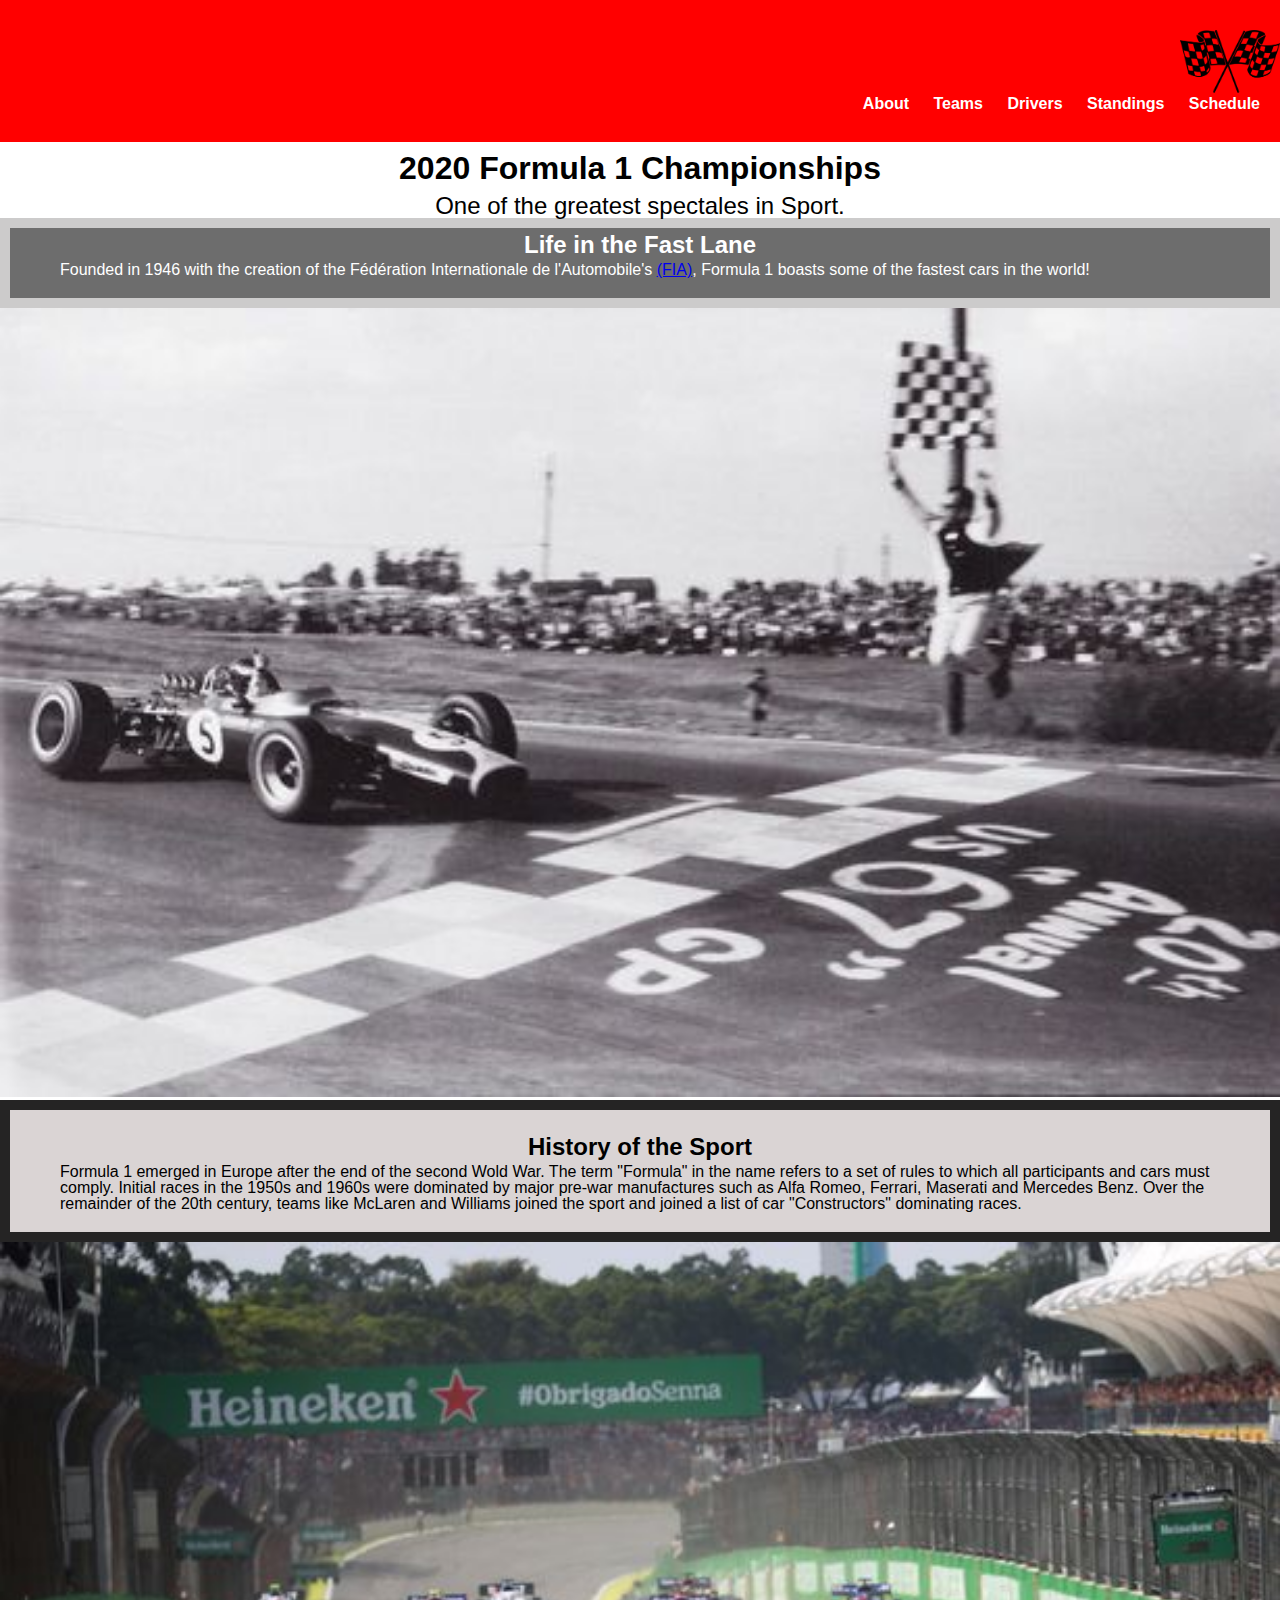
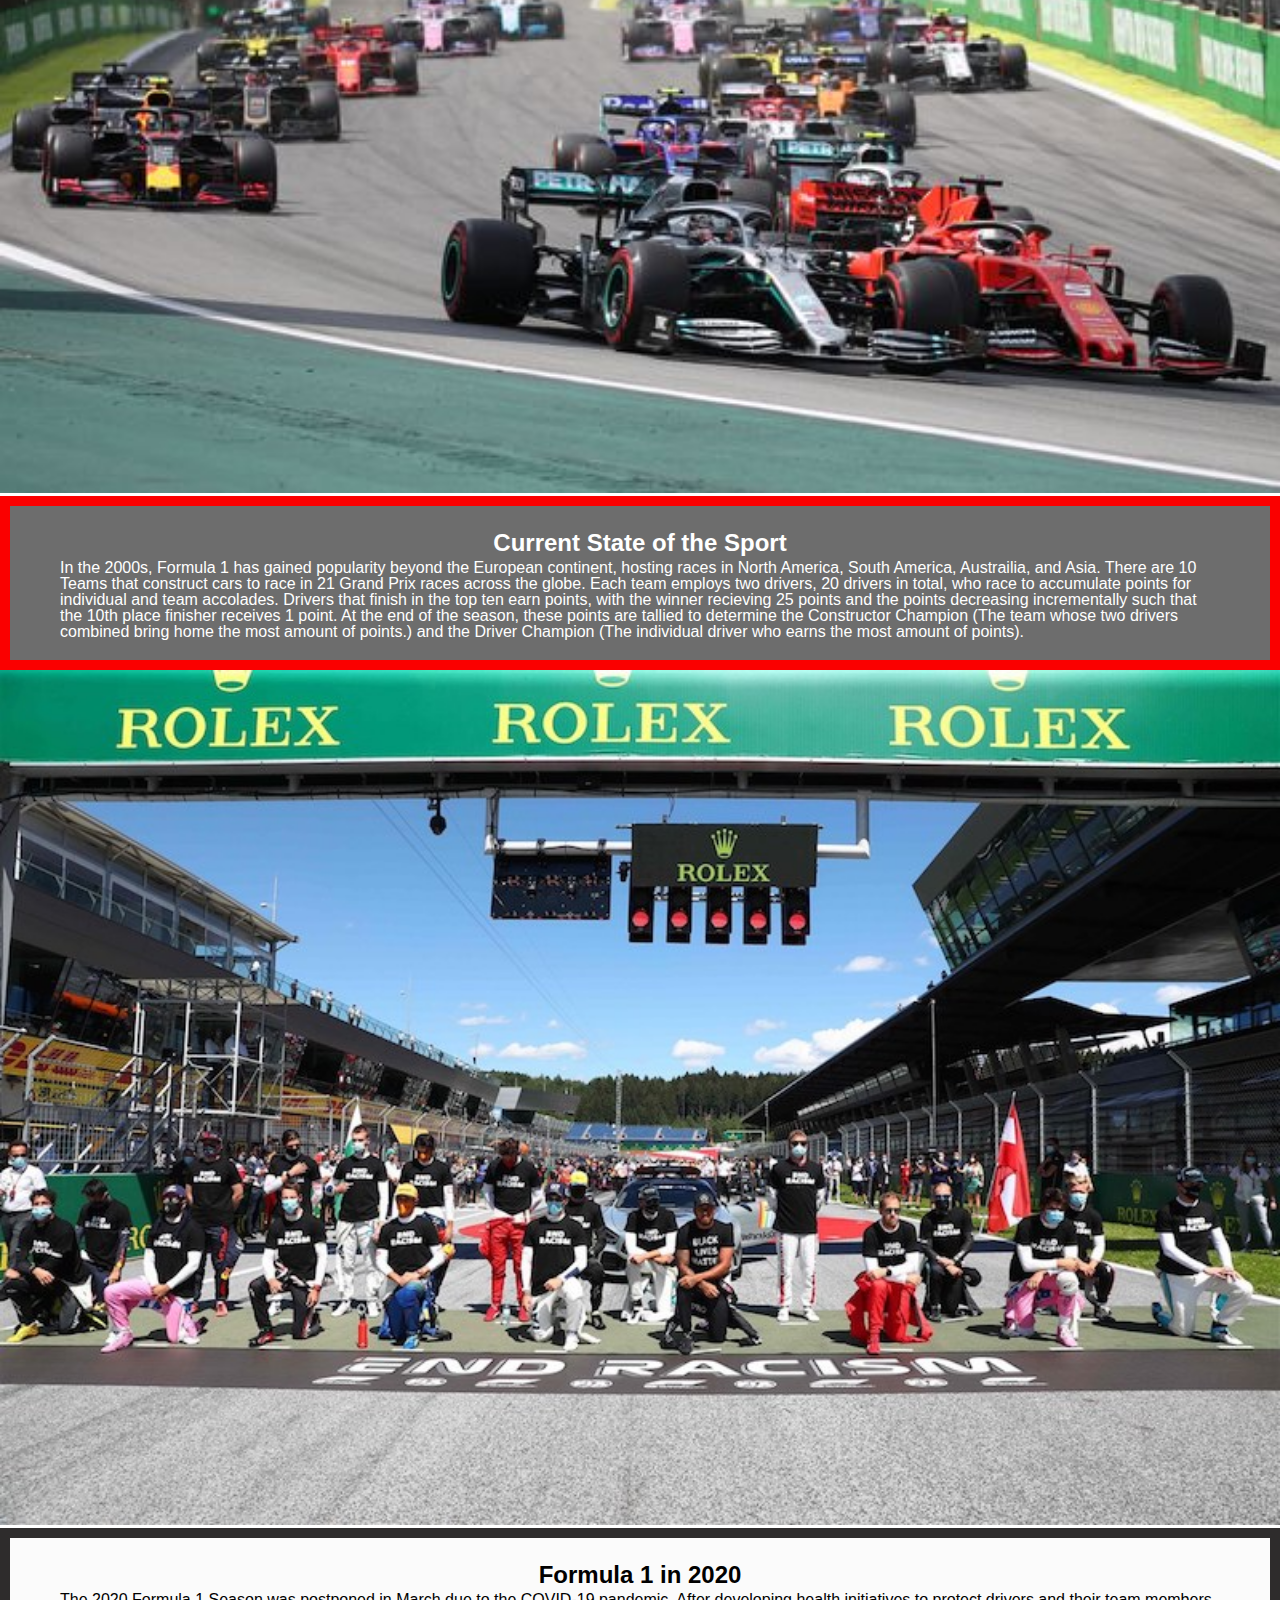
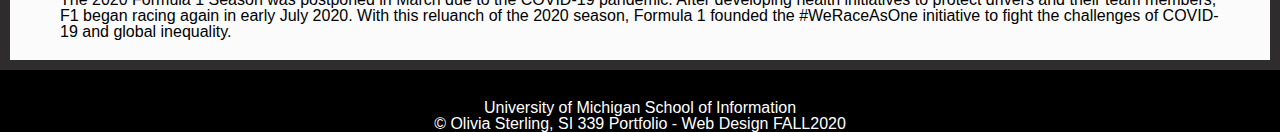
<file: index.html>
<!DOCTYPE html>
<html lang="en">
    <head>
	    <meta charset="utf-8">
        <meta name ="viewport" content = "width=device-width, initial-scale=1.0">
	    <link rel="icon" href="imgs/f1logo.jpg">
        <link rel="stylesheet" type="text/css" href="css/html5reset.css">
        <link rel="stylesheet" type="text/css" href="style.css">
        <title>2020 Formula 1 Championships</title>
    </head>

    <body>
        <div class="skip"><a href="#main">Skip to Main Content</a></div>
	    <nav>
            <img src="imgs/checkeredflag.png" alt="flag" id = "logo">
		    <ul class="nav_links">
		        <li><a href="index.html">About</a></li>
                <li><a href="teams.html">Teams</a></li>
                <li><a href="drivers.html">Drivers</a></li>
                <li><a href="standings.html">Standings</a></li>
                <li><a href="schedule.html">Schedule</a></li>
		    </ul>
        </nav>
    <main tabindex="0">
        <div class="container">
    
            <header id="main">
                <h1>2020 Formula 1 Championships</h1>
                <p>One of the greatest spectales in Sport.</p>
            </header>

            <!-- <div class='intro-image'> -->
                <!-- <img src="imgs/racest.jpg" alt="Race Start"/>
            </div> --> 

            <div class="intro-text-block">
                <a id="intro-text-block"></a>
                <h2>Life in the Fast Lane</h2>
                <p> Founded in 1946 with the creation of the Fédération Internationale de l'Automobile's <a href="https://www.fia.com/">(FIA)</a>, Formula 1 boasts some of the fastest cars in the world!</p>
            </div>

            <div id="history-image">
                <img src="imgs/history.jpg" alt="Montreal Grand Prix in the 1900s" style = "width:100%"/> 
            </div>
       
            <div id="history-text-block">
                <a id="history"></a>
                <h2>History of the Sport</h2>
                <p>Formula 1 emerged in Europe after the end of the second Wold War. The term "Formula" in the name refers to a set of rules to which all participants and cars must comply. Initial races in the 1950s and 1960s were dominated by major pre-war manufactures such as Alfa Romeo, Ferrari, Maserati and Mercedes Benz. Over the remainder of the 20th century, teams like McLaren and Williams joined the sport and joined a list of car "Constructors" dominating races.</p>
            </div>
    
            <div id="now-image">
                <img src="imgs/races.jpg" alt="Race Action" style = "width:100%"/>
            </div>

            <div id="now-text-block">
                <a id="now"></a>
                <h2>Current State of the Sport</h2>
                <p>In the 2000s, Formula 1 has gained popularity beyond the European continent, hosting races in North America, South America, Austrailia, and Asia. There are 10 Teams that construct cars to race in 21 Grand Prix races across the globe. Each team employs two drivers, 20 drivers in total, who race to accumulate points for individual and team accolades. Drivers that finish in the top ten earn points, with the winner recieving 25 points and the points decreasing incrementally such that the 10th place finisher receives 1 point. At the end of the season, these points are tallied to determine the Constructor Champion (The team whose two drivers combined bring home the most amount of points.) and the Driver Champion (The individual driver who earns the most amount of points).</p>
            </div>

            <div id="f12020-image"> 
                <img src="imgs/f12020.jpeg" alt="Formula 1 in 2020" style = "width:100%"/> 
            </div>

            <div id="f2020-text-block">
                <a id="year"></a>
                <h2>Formula 1 in 2020</h2>
                <p>The 2020 Formula 1 Season was postponed in March due to the COVID-19 pandemic. After developing health initiatives to protect drivers and their team members, F1 began racing again in early July 2020. With this reluanch of the 2020 season, Formula 1 founded the #WeRaceAsOne initiative to fight the challenges of COVID-19 and global inequality.</p>
            </div>
        </div>
    </main>

    <footer>
        <p>University of Michigan School of Information <br/>
        &copy; Olivia Sterling, SI 339 Portfolio - Web Design FALL2020</p>
        </footer>
    </body>
</html>
</file>
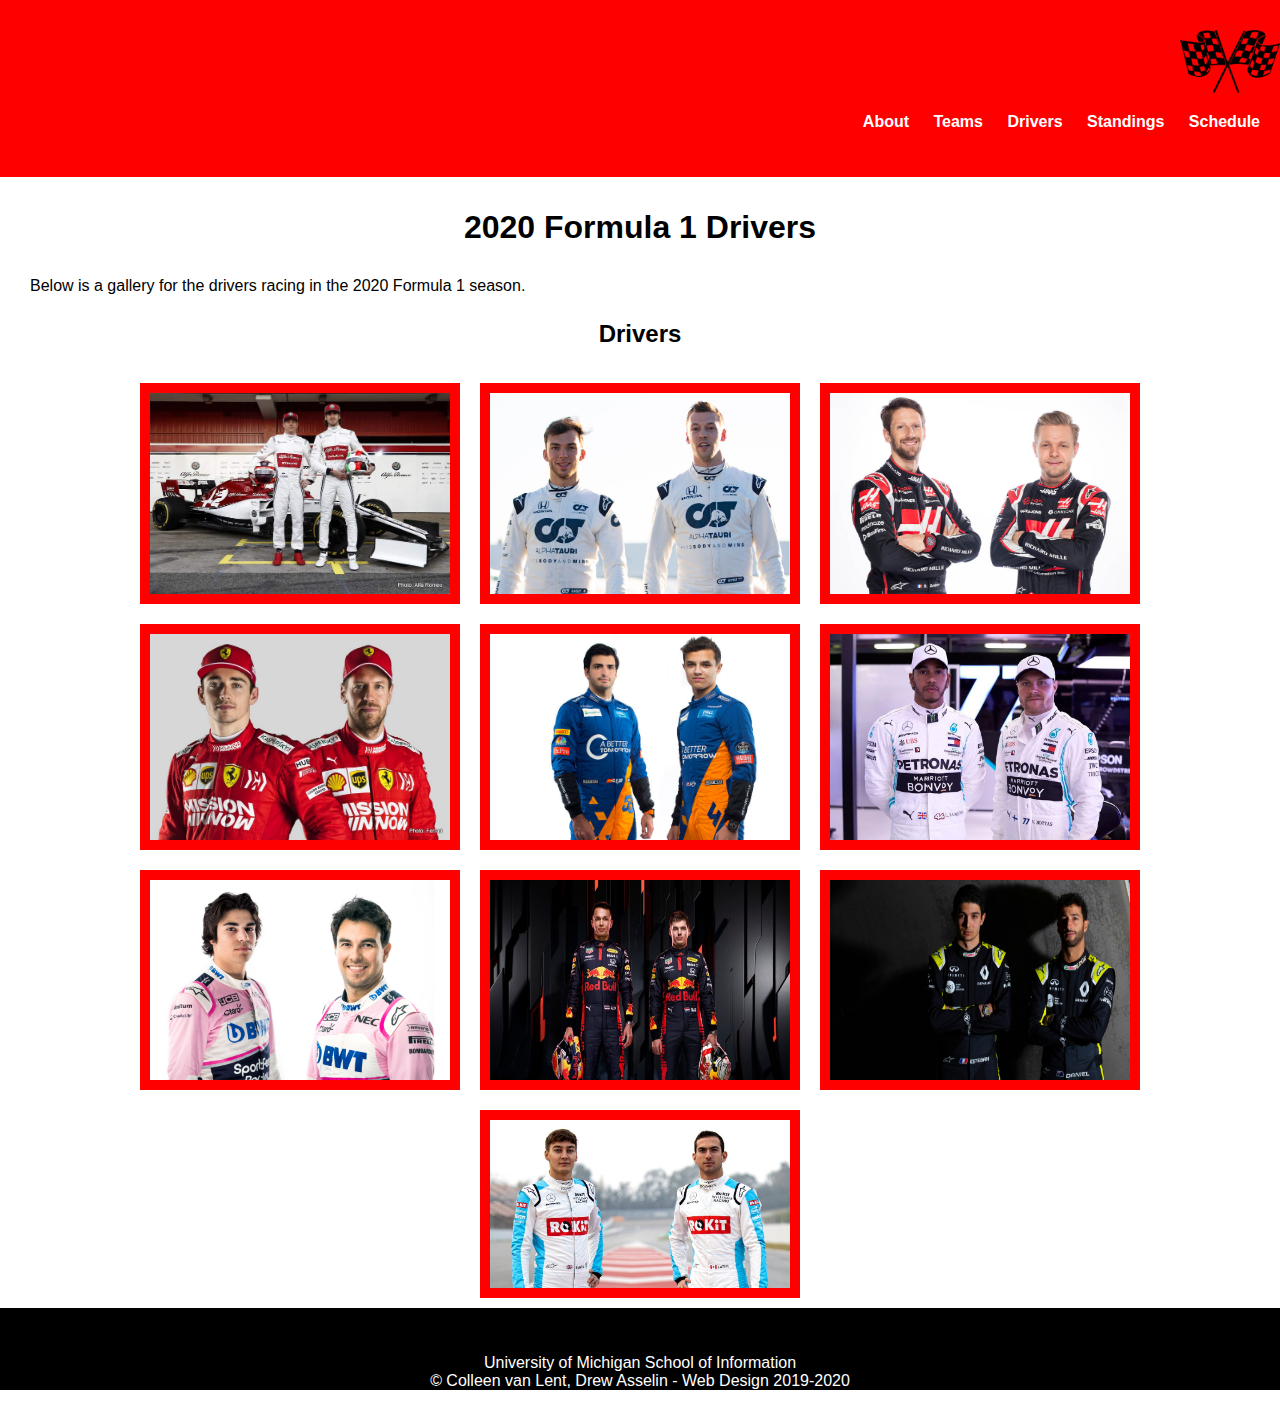
<file: drivers.html>
<!DOCTYPE html>
<html lang="en">
    <head>
	    <meta charset="utf-8">
        <meta name ="viewport" content = "width=device-width, initial-scale=1.0">

	    <link rel="icon" href="imgs/f1logo.jpg">
        <link rel="stylesheet" href="/style.css">
        <title>2020 Formula 1 Championships</title>
    </head>

    <body>
        <header>
            <nav>
                <img src="imgs/checkeredflag.png" alt="flag" id = "logo">
                <ul class="nav_links">
                <li><a href="index.html">About</a></li>
                <li><a href="teams.html">Teams</a></li>
                <li><a href="drivers.html">Drivers</a></li>
                <li><a href="standings.html">Standings</a></li>
                <li><a href="schedule.html">Schedule</a></li>
                </ul>
            </nav>
        </header>
    <main class ="about" id="skip">
        <h1> 2020 Formula 1 Drivers </h1>
        <p>Below is a gallery for the drivers racing in the 2020 Formula 1 season.</p>
        <h2 id ="drivers">Drivers</h2>
        <div class="gallery">
            <img id="ar" src="imgs/ar.jpg" alt="" />
            <img id="at" src="imgs/at.jpg" alt="" />
            <img id="h" src="imgs/h.jpg" alt="" />
            <img id="f" src="imgs/f.jpg" alt="" />
            <img id="mc" src="imgs/mc.jpg" alt="" />
            <img id="mr" src="imgs/mr.jpg" alt="" />
            <img id="rp" src="imgs/rp.jpg" alt="" />
            <img id="rb" src="imgs/rb.jpg" alt="" />
            <img id="r" src="imgs/r.jpg" alt="" />
            <img id="w" src="imgs/w.jpg" alt="" />
        </div>
      </main>

    <footer>
      <p>University of Michigan School of Information <br/>
        &copy; Colleen van Lent, Drew Asselin - Web Design 2019-2020</p>
    </footer>
  </body>
</html>
</file>
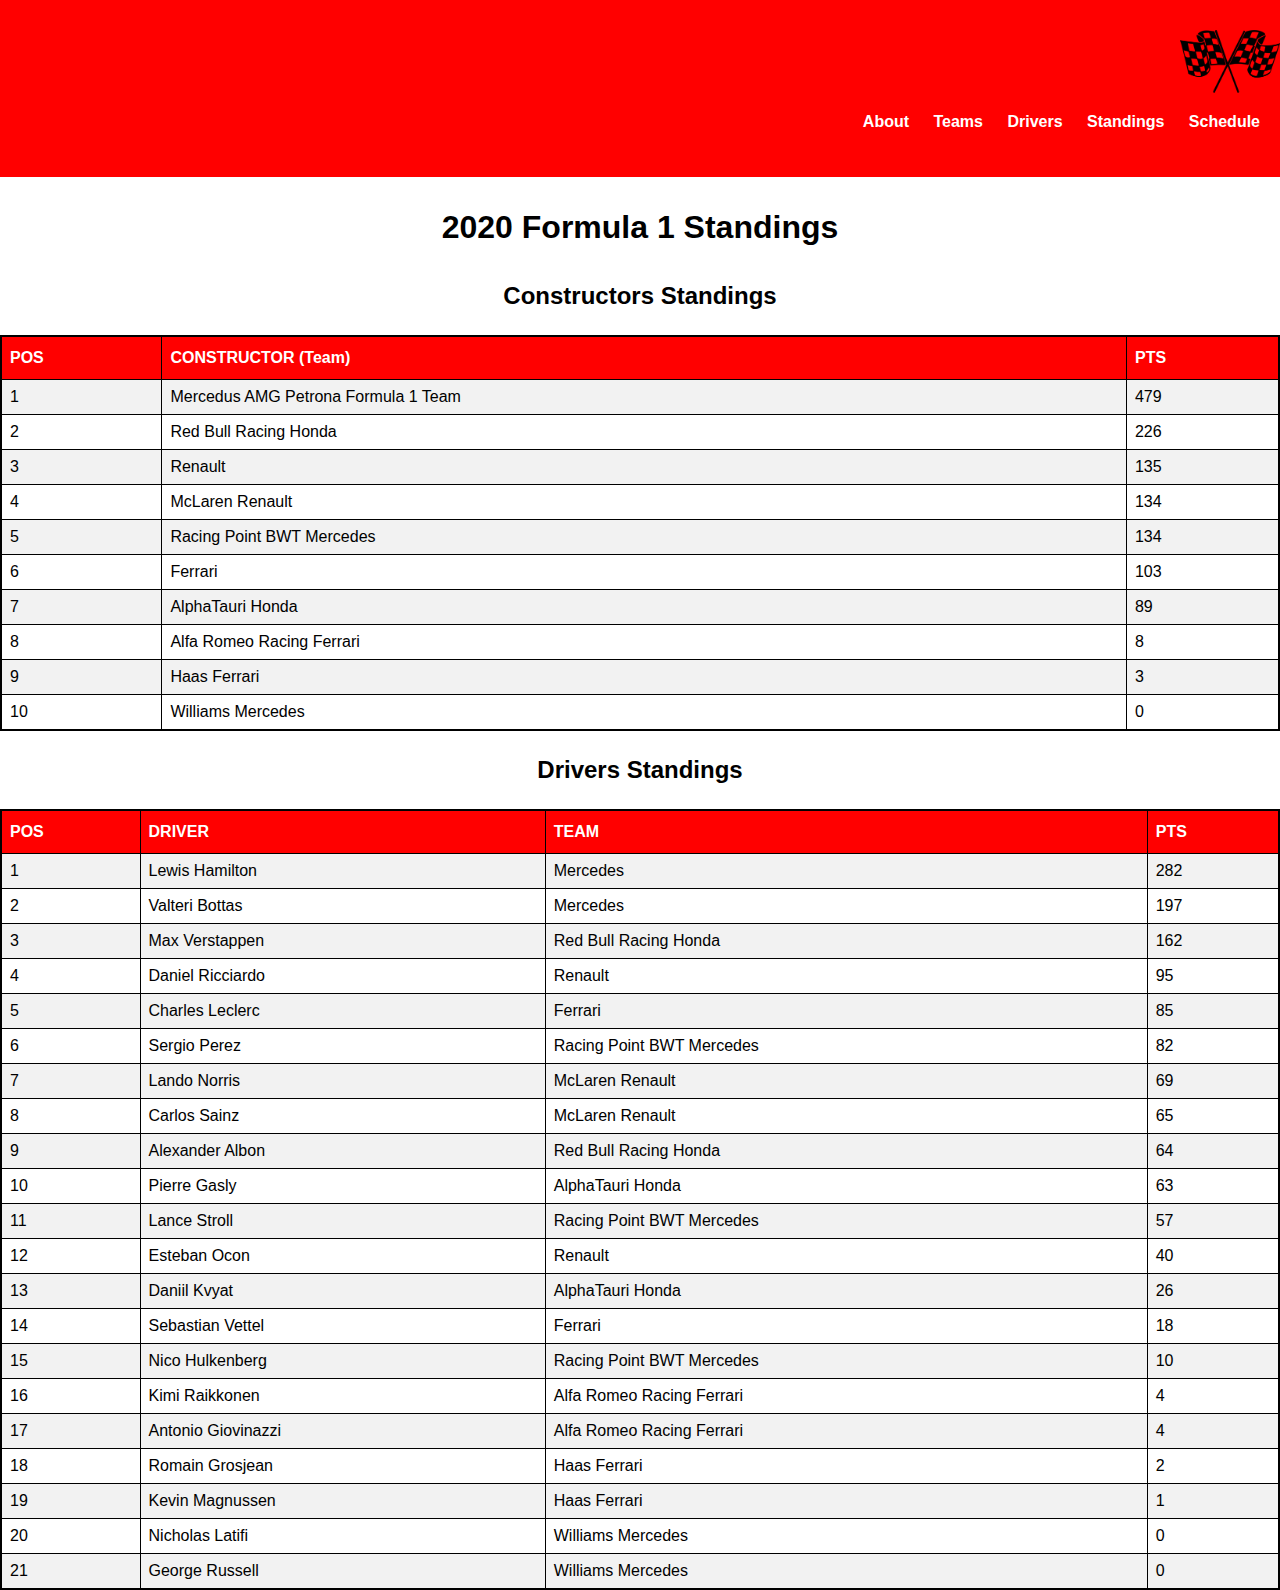
<file: standings.html>
<!DOCTYPE html>
<html lang="en">
    <head>
	    <meta charset="utf-8">
        <meta name ="viewport" content = "width=device-width, initial-scale=1.0">

	    <link rel="icon" href="imgs/f1logo.jpg">
        <link rel="stylesheet" href="/style.css">
        <title>2020 Formula 1 Championships</title>
    </head>

    <body>
        <header>
            <nav>
                <img src="imgs/checkeredflag.png" alt="flag" id = "logo">
                <ul class="nav_links">
                <li><a href="index.html">About</a></li>
                <li><a href="teams.html">Teams</a></li>
                <li><a href="drivers.html">Drivers</a></li>
                <li><a href="standings.html">Standings</a></li>
                <li><a href="schedule.html">Schedule</a></li>
                </ul>
            </nav>
        </header>
        <main class ="about" id="skip">

        <h1> 2020 Formula 1 Standings </h1>
          <h2 id ="constructors">Constructors Standings</h2>
          <table id=standings>
            <tr>
              <th>POS</th>
              <th>CONSTRUCTOR (Team)</th>
              <th>PTS</th>
            </tr>
            <tr>
              <td>1</td>
              <td>Mercedus AMG Petrona Formula 1 Team</td>
              <td>479</td>
            </tr>
            <tr>
              <td>2</td>
              <td>Red Bull Racing Honda</td>
              <td>226</td>
            </tr>
            <tr>
                <td>3</td>
                <td>Renault</td>
                <td>135</td>
            </tr>
            <tr>
                <td>4</td>
                <td>McLaren Renault</td>
                <td>134</td>
            </tr>
            <tr>
                <td>5</td>
                <td>Racing Point BWT Mercedes</td>
                <td>134</td>
            </tr>
            <tr>
                <td>6</td>
                <td>Ferrari</td>
                <td>103</td>
            </tr>
            <tr>
                <td>7</td>
                <td>AlphaTauri Honda</td>
                <td>89</td>
            </tr>
            <tr>
                <td>8</td>
                <td>Alfa Romeo Racing Ferrari</td>
                <td>8</td>
            </tr>
            <tr>
                <td>9</td>
                <td>Haas Ferrari</td>
                <td>3</td>
            </tr>
            <tr>
                <td>10</td>
                <td>Williams Mercedes</td>
                <td>0</td>
            </tr>
          </table>

          <h2 id ="drivers">Drivers Standings</h2>
            <table id = standings>
                <tr>
                  <th>POS</th>
                  <th>DRIVER</th>
                  <th>TEAM</th>
                  <th>PTS</th>
                </tr>
                <tr>
                  <td>1</td>
                  <td>Lewis Hamilton</td>
                  <td>Mercedes</td>
                  <td>282</td>
                </tr>
                <tr>
                  <td>2</td>
                  <td>Valteri Bottas</td>
                  <td>Mercedes</td>
                  <td>197</td>
                </tr>
                <tr>
                    <td>3</td>
                    <td>Max Verstappen</td>
                    <td>Red Bull Racing Honda</td>
                    <td>162</td>
                </tr>
                <tr>
                    <td>4</td>
                    <td>Daniel Ricciardo</td>
                    <td>Renault</td>
                    <td>95</td>
                </tr>
                <tr>
                    <td>5</td>
                    <td>Charles Leclerc</td>
                    <td>Ferrari</td>
                    <td>85</td>
                </tr>
                <tr>
                    <td>6</td>
                    <td>Sergio Perez</td>
                    <td>Racing Point BWT Mercedes</td>
                    <td>82</td>
                </tr>
                <tr>
                    <td>7</td>
                    <td>Lando Norris</td>
                    <td>McLaren Renault</td>
                    <td>69</td>
                </tr>
                <tr>
                    <td>8</td>
                    <td>Carlos Sainz</td>
                    <td>McLaren Renault</td>
                    <td>65</td>
                </tr>
                <tr>
                    <td>9</td>
                    <td>Alexander Albon</td>
                    <td>Red Bull Racing Honda</td>
                    <td>64</td>
                </tr>
                <tr>
                    <td>10</td>
                    <td>Pierre Gasly</td>
                    <td>AlphaTauri Honda</td>
                    <td>63</td>
                </tr>
                <tr>
                    <td>11</td>
                    <td>Lance Stroll</td>
                    <td>Racing Point BWT Mercedes</td>
                    <td>57</td>
                </tr>
                <tr>
                    <td>12</td>
                    <td>Esteban Ocon</td>
                    <td>Renault</td>
                    <td>40</td>
                </tr>
                <tr>
                    <td>13</td>
                    <td>Daniil Kvyat</td>
                    <td>AlphaTauri Honda</td>
                    <td>26</td>
                </tr>
                <tr>
                    <td>14</td>
                    <td>Sebastian Vettel</td>
                    <td>Ferrari</td>
                    <td>18</td>
                </tr>
                <tr>
                    <td>15</td>
                    <td>Nico Hulkenberg</td>
                    <td>Racing Point BWT Mercedes</td>
                    <td>10</td>
                </tr>
                <tr>
                    <td>16</td>
                    <td>Kimi Raikkonen</td>
                    <td>Alfa Romeo Racing Ferrari</td>
                    <td>4</td>
                </tr>
                <tr>
                    <td>17</td>
                    <td>Antonio Giovinazzi</td>
                    <td>Alfa Romeo Racing Ferrari</td>
                    <td>4</td>
                </tr>
                <tr>
                    <td>18</td>
                    <td>Romain Grosjean</td>
                    <td>Haas Ferrari</td>
                    <td>2</td>
                </tr>
                <tr>
                    <td>19</td>
                    <td>Kevin Magnussen</td>
                    <td>Haas Ferrari</td>
                    <td>1</td>
                </tr>
                <tr>
                    <td>20</td>
                    <td>Nicholas Latifi</td>
                    <td>Williams Mercedes</td>
                    <td>0</td>
                </tr>
                <tr>
                    <td>21</td>
                    <td>George Russell</td>
                    <td>Williams Mercedes</td>
                    <td>0</td>
                </tr>
              </table>
</file>
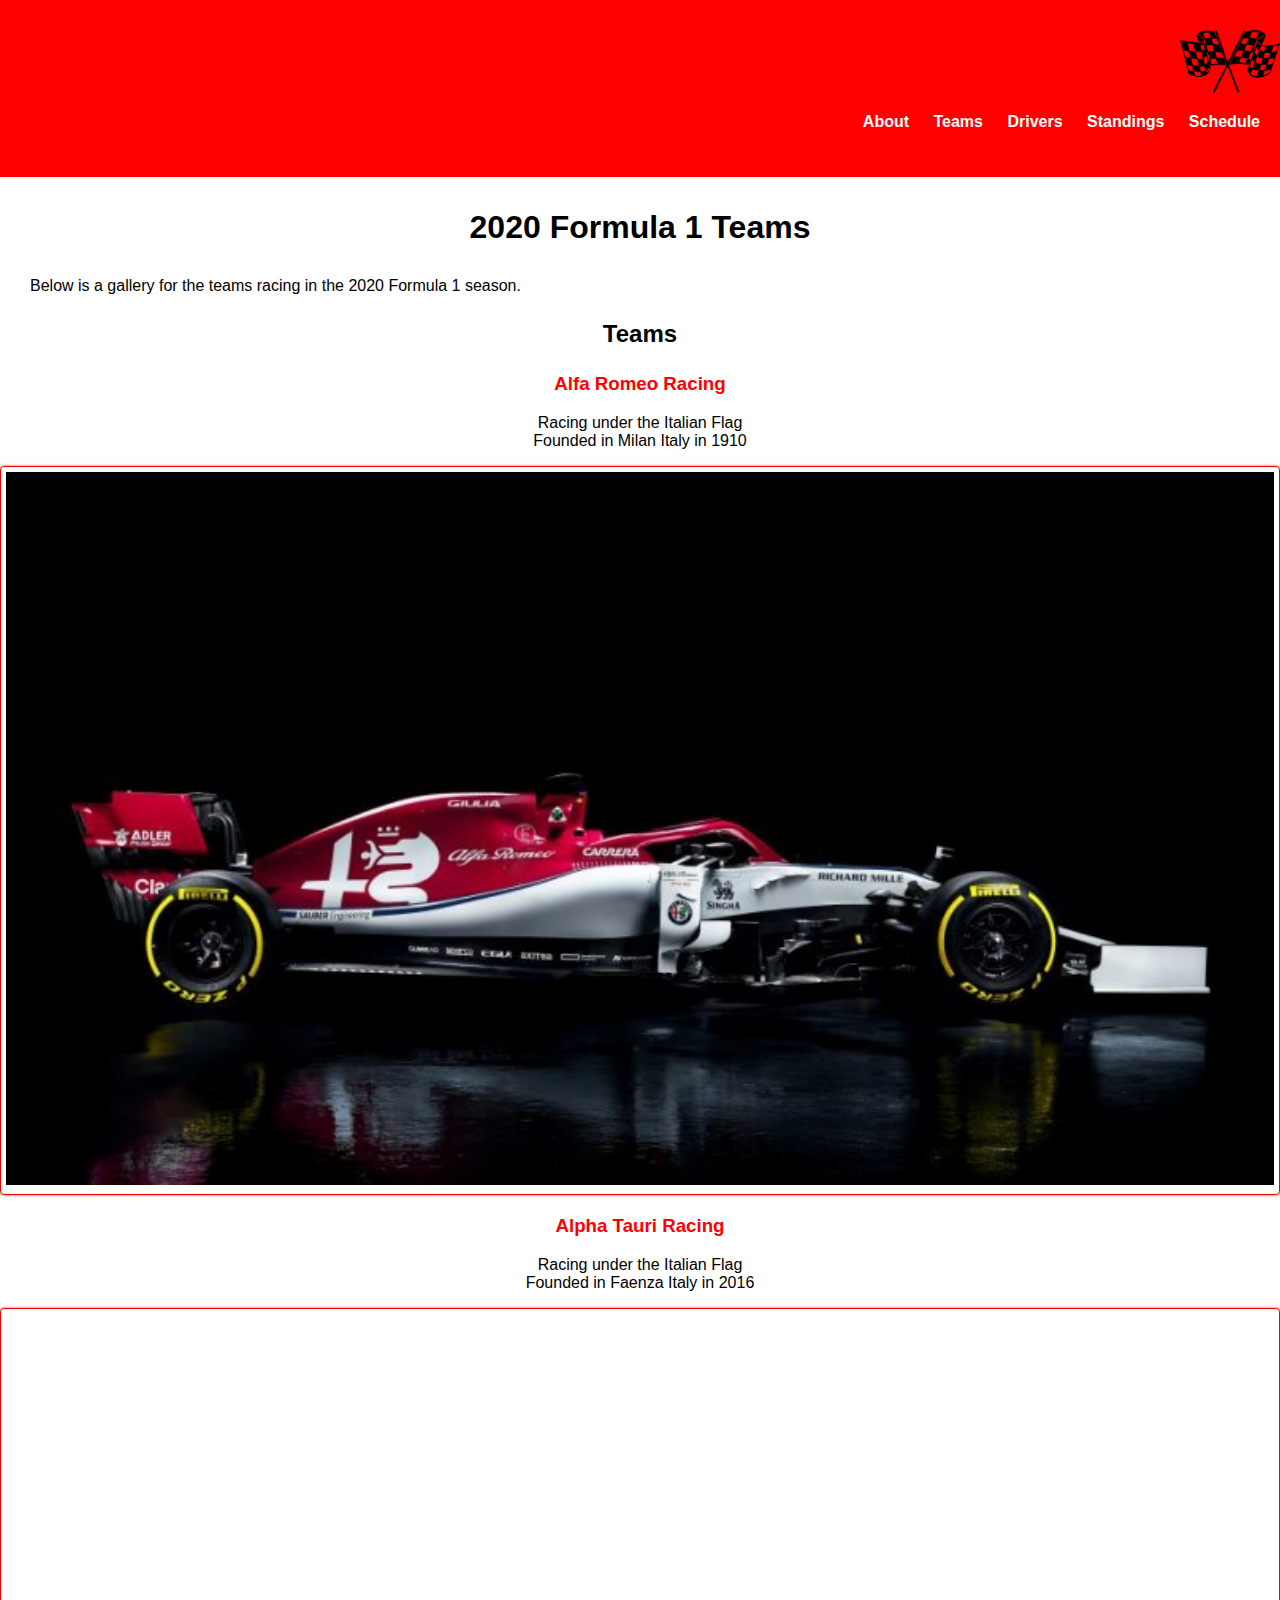
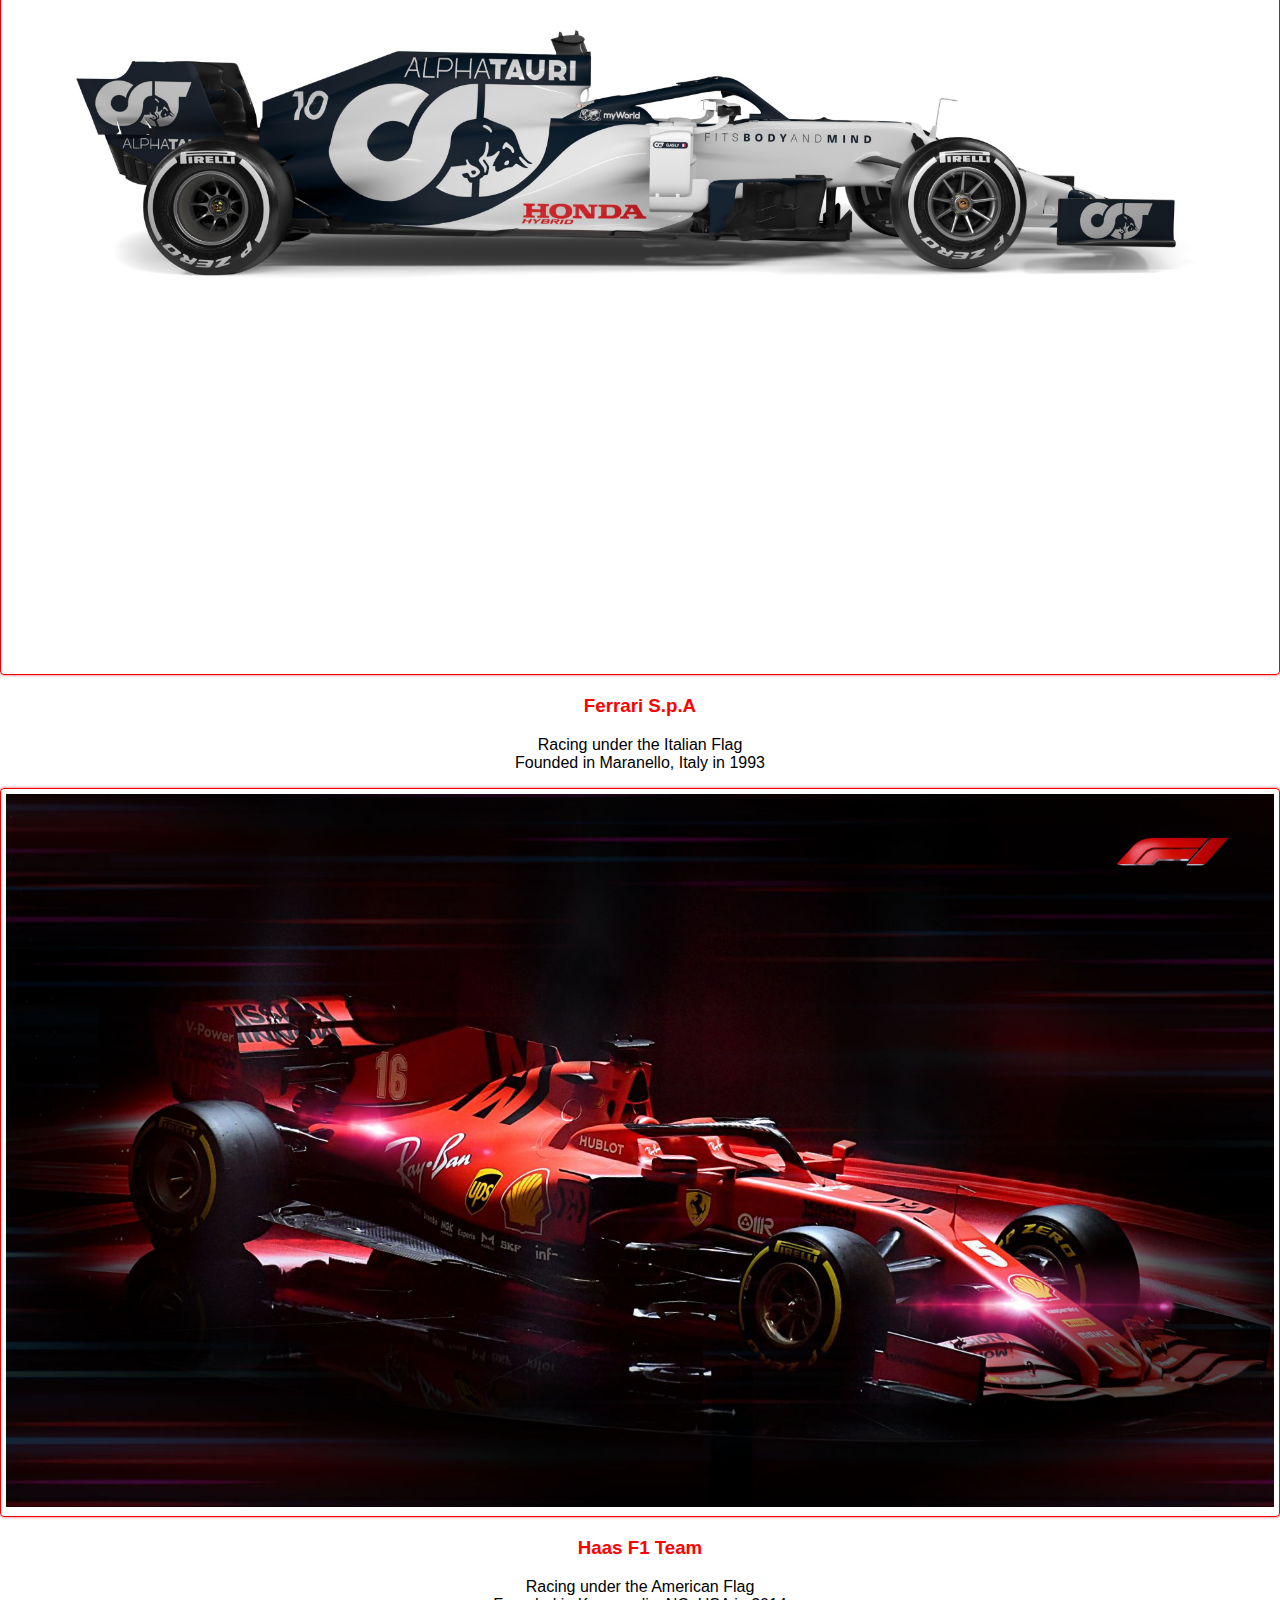
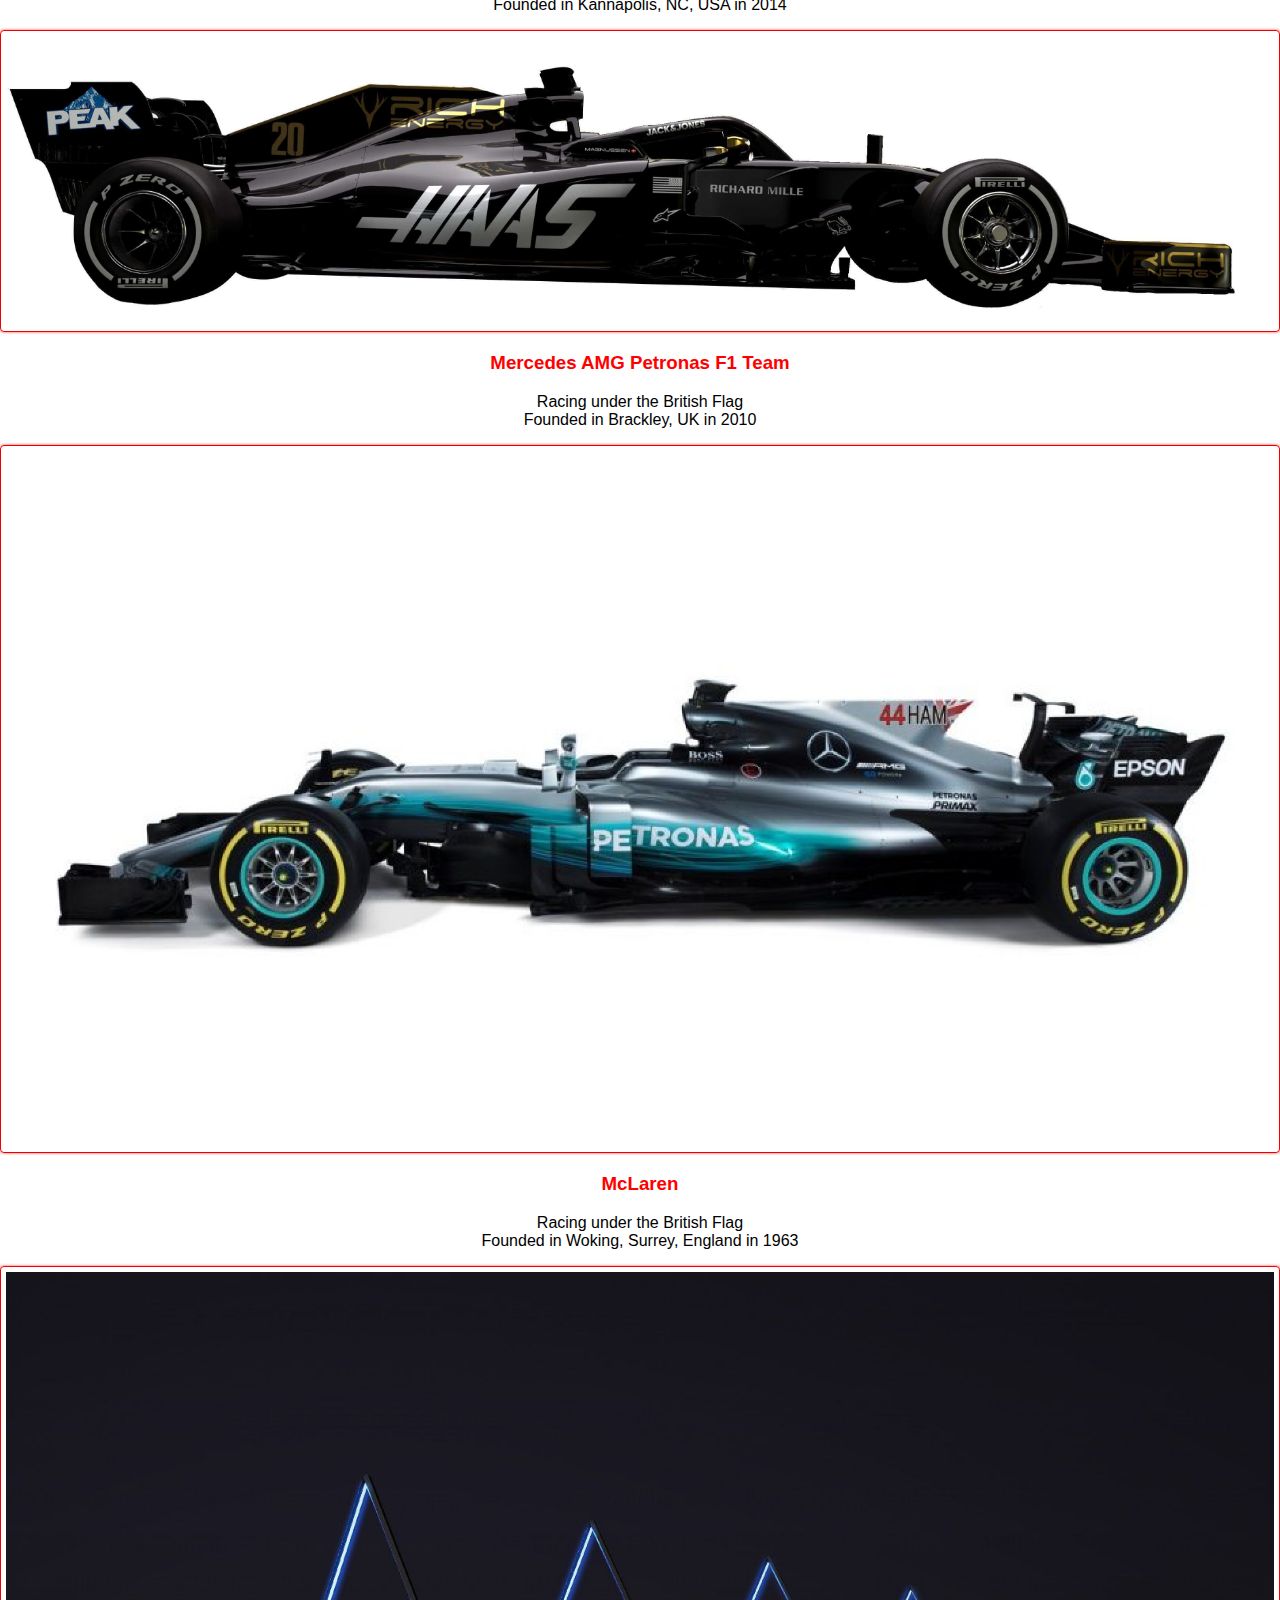
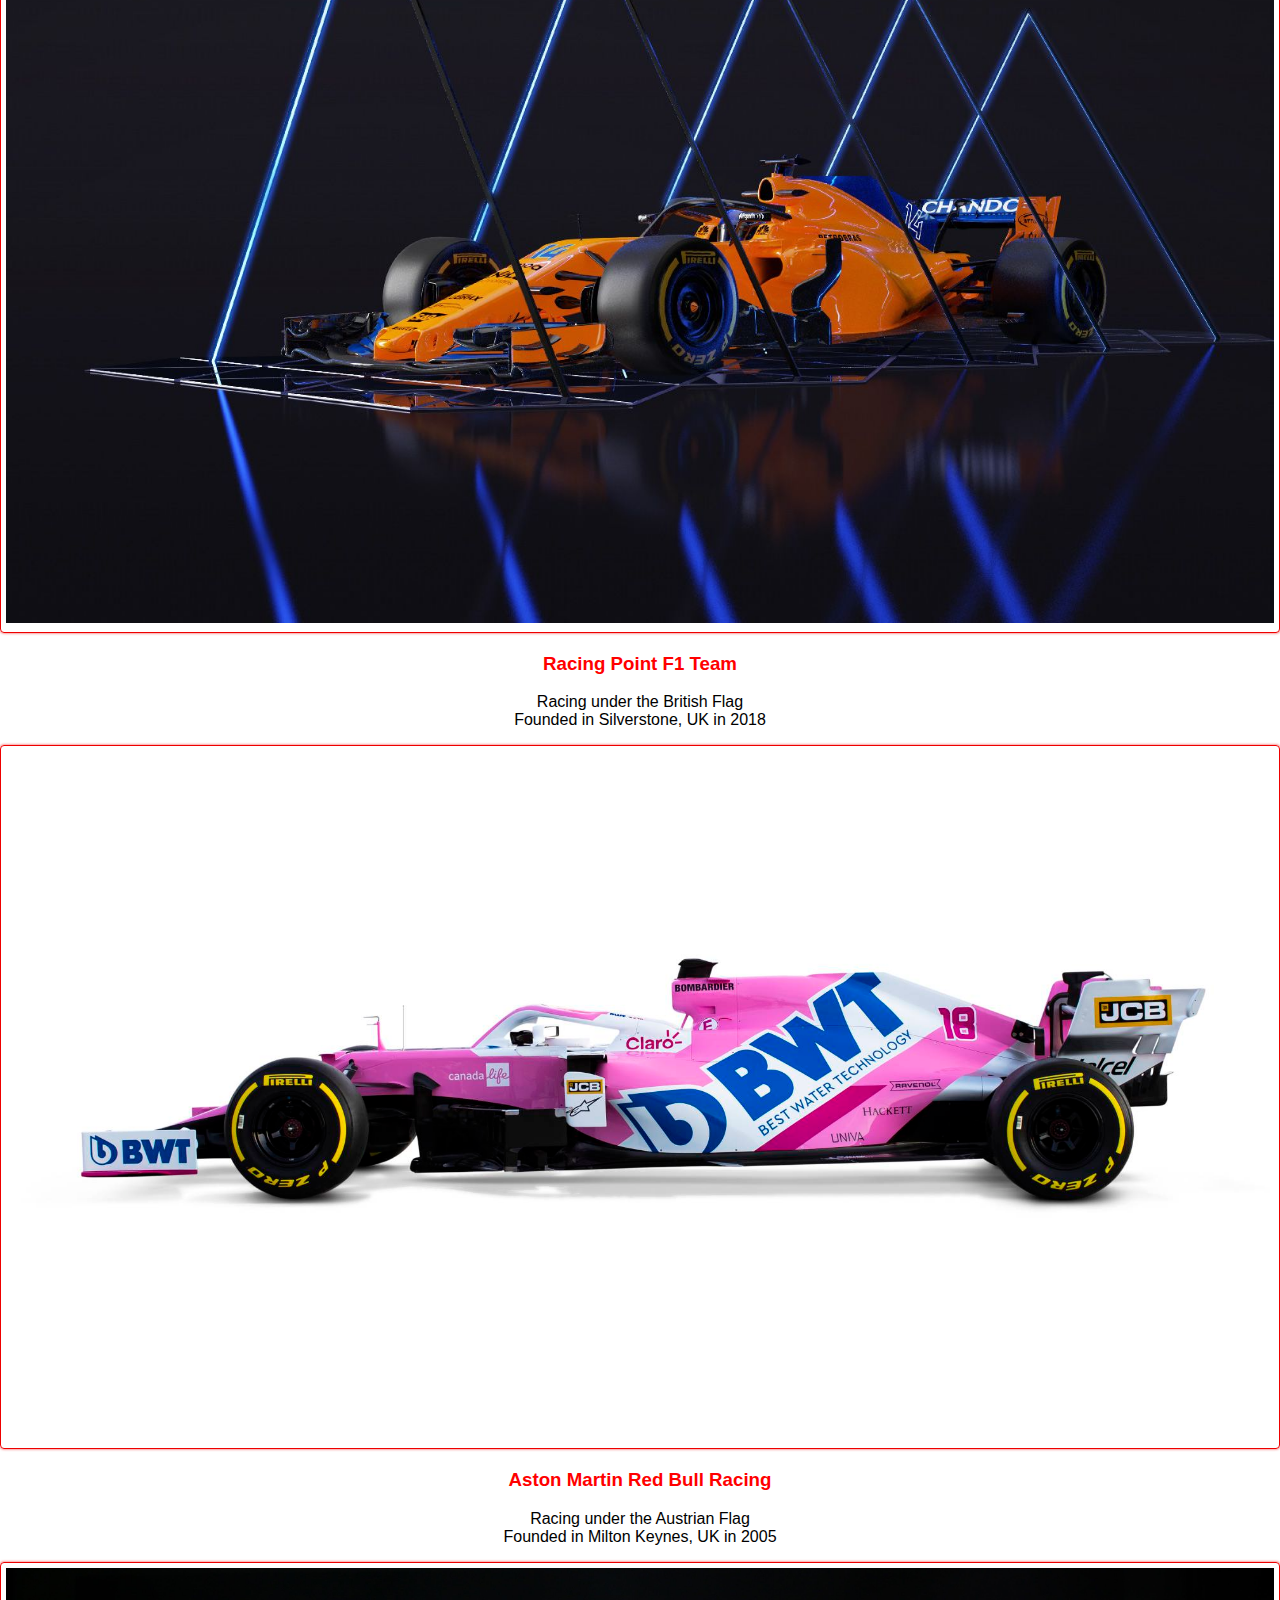
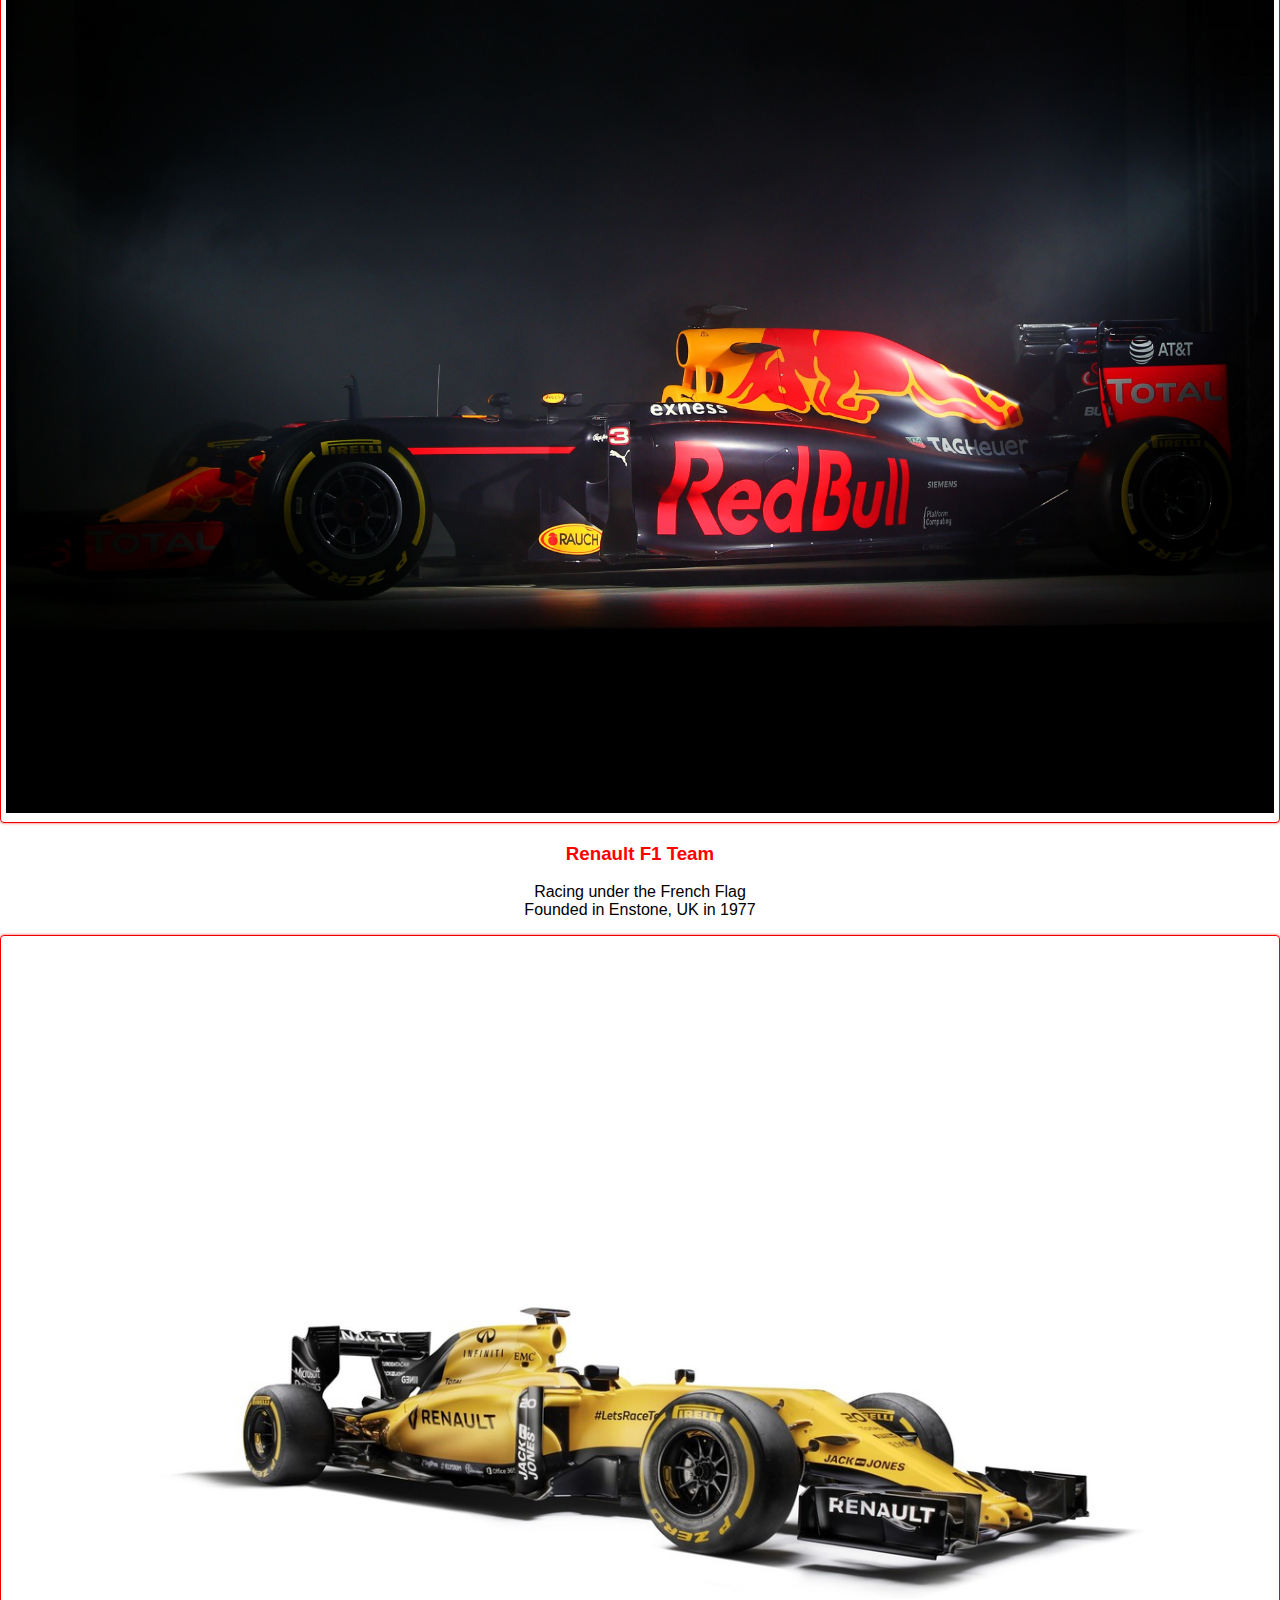
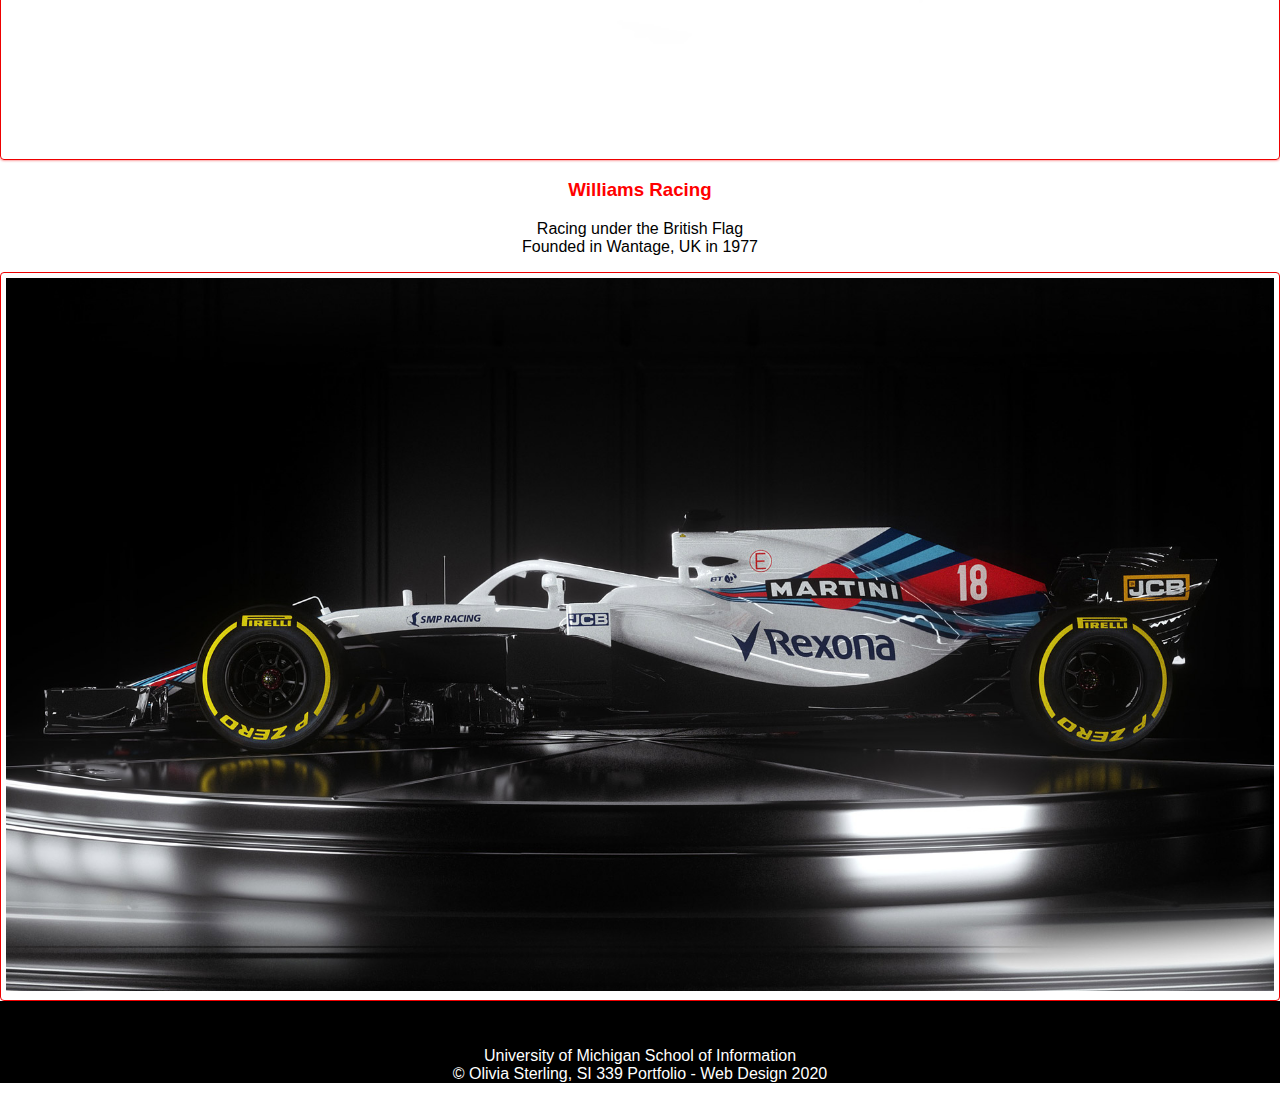
<file: teams.html>
<!DOCTYPE html>
<html lang="en">
        <head>
            <meta charset="utf-8">
            <meta name ="viewport" content = "width=device-width, initial-scale=1.0">
    
            <link rel="icon" href="imgs/f1logo.jpg">
            <link rel="stylesheet" href="/style.css">
            <title>2020 Formula 1 Championships</title>
        </head>
    
        <body>
            <header>
                <nav>
                    <img src="imgs/checkeredflag.png" alt="flag" id = "logo">
                    <ul class="nav_links">
                    <li><a href="index.html">About</a></li>
                    <li><a href="teams.html">Teams</a></li>
                    <li><a href="drivers.html">Drivers</a></li>
                    <li><a href="standings.html">Standings</a></li>
                    <li><a href="schedule.html">Schedule</a></li>
                    </ul>
                </nav>
            </header>
        <main class ="about" id="skip">
            <h1> 2020 Formula 1 Teams </h1>
            <p>Below is a gallery for the teams racing in the 2020 Formula 1 season.</p>
            <h2 id ="teams">Teams</h2>
            <div class="teams">
                <div id="team-ar"></div>
                    <header><h3>Alfa Romeo Racing</h3></header>
                        <ul>
                            <li>Racing under the Italian Flag</li>
                            <li>Founded in Milan Italy in 1910</li>
                        </ul>
                <!-- </div> -->
                <div id="ar-img">
                    <a href="https://www.sauber-group.com/motorsport/formula-1/">
                        <img id="alfaromeo" src="imgs/alfaromeo.jpeg" alt="Alfa Romeo Car" style="width:100%"/>
                    </a>
                </div>
                <div id="team-at"></div>
                    <header><h3>Alpha Tauri Racing</h3></header>
                    <ul>
                        <li>Racing under the Italian Flag</li>
                        <li>Founded in Faenza Italy in 2016</li>
                    </ul>
                <!-- </div> -->
                <div id="at-img">
                    <a href="https://www.scuderiaalphatauri.com/en/">
                        <img id="alphatauri" src="imgs/alphatauri.jpeg" alt="Alpha Tauri Car" style="width:100%"/>
                    </a>
                </div>
                <div id="team-f"></div>
                    <header><h3>Ferrari S.p.A</h3></header>
                    <ul>
                        <li>Racing under the Italian Flag</li>
                        <li>Founded in Maranello, Italy in 1993</li>
                    </ul>
                <!-- </div> -->
                <div id="f-img">
                    <a href=https://www.ferrari.com/en-EN/formula1>
                        <img id="ferrari" src="imgs/ferrari.jpg" alt="Ferrari Car" style="width:100%"/>
                    </a>
                </div>
                <div id="team-h"></div>
                    <header><h3>Haas F1 Team</h3></header>
                    <ul>
                        <li>Racing under the American Flag</li>
                        <li>Founded in Kannapolis, NC, USA in 2014</li>
                    </ul>
                <!-- </div> -->
                <div id="h-img">
                    <a href="https://www.haasf1team.com/">
                        <img id="haas" src="imgs/haas.jpg" alt="Haas Car" style="width:100%"/>
                    </a>
                </div>
                <div id="team-mr"></div>
                    <header><h3>Mercedes AMG Petronas F1 Team</h3></header>
                    <ul>
                        <li>Racing under the British Flag</li>
                        <li>Founded in Brackley, UK in 2010</li>
                    </ul>
                <!-- </div> -->
                <div id="mr-img">
                    <a href=https://www.mercedesamgf1.com/en>
                        <img id="mercedes" src="imgs/mercedes.jpg" alt="Mercedes Car" style="width:100%"/>
                    </a>
                </div>
                <div id="team-mc"></div>
                        <header><h3>McLaren</h3></header>
                        <ul>
                            <li>Racing under the British Flag</li>
                            <li>Founded in Woking, Surrey, England in 1963</li>
                        </ul>
                <!-- </div> -->
                <div id="mc-img">
                        <a href=https://www.mclaren.com/racing>
                            <img id="mclaren" src="imgs/mclaren.jpg" alt="McLaren Car" style="width:100%"/>
                        </a>
                </div>
                <div id="team-rp"></div>
                        <header><h3>Racing Point F1 Team</h3></header>
                        <ul>
                            <li>Racing under the British Flag</li>
                            <li>Founded in Silverstone, UK in 2018</li>
                        </ul>
                <!-- </div> -->
                <div id="rp-img">
                        <a href=https://www.racingpointf1.com>
                            <img id="racingpoint" src="imgs/racingpoint.jpg" alt="Racing Point Car" style="width:100%"/>
                        </a>
                </div>
                <div id="team-rb"></div>
                        <header><h3>Aston Martin Red Bull Racing</h3></header>
                        <ul>
                            <li>Racing under the Austrian Flag</li>
                            <li>Founded in Milton Keynes, UK in 2005</li>
                        </ul>
                <!-- </div> -->
                <div id="rb-img">
                        <a href=https://www.redbull.com/int-en/redbullracing>
                            <img id="redbull" src="imgs/rebull.jpg" alt="Red Bull Car" style="width:100%"/>
                        </a>
                </div>
                <div id="team-r"></div>
                    <header><h3>Renault F1 Team</h3></header>
                    <ul>
                        <li>Racing under the French Flag</li>
                        <li>Founded in Enstone, UK in 1977</li>
                    </ul>
                <!-- </div> -->
                <div id="r-img">
                    <a href=https://www.renaultsport.com/-Formule-1-330-.html>
                        <img id="renault" src="imgs/renault.jpg" alt="Renault Car" style="width:100%"/>
                    </a>
                </div>
                <div id="team-w"></div>
                    <header><h3>Williams Racing</h3></header>
                    <ul>
                        <li>Racing under the British Flag</li>
                        <li>Founded in Wantage, UK in 1977</li>
                    </ul>
                </div>
                <div id="w-img">
                    <a href=https://www.williamsf1.com>
                        <img id="williams" src="imgs/williams.jpg" alt="Williams Car" style="width:100%"/>
                    </a>
                </div>
            </div>
        </main>
        <footer>
            <p>University of Michigan School of Information <br/>
            &copy; Olivia Sterling, SI 339 Portfolio - Web Design 2020</p>
        </footer>
        </body>
    </html>
</file>
<file: style.css>
html{
    scroll-behavior: smooth;
}

body{
    font-family: 'Lucia Grande', sans-serif;
    font-size: 16px; 
    margin: 0;
    padding: 0;
}
  
h1{
    font-size: 2em;
    text-align: center;
    padding-top: 10px;
    padding-bottom: 10px;
}
  
h2{
    font-size: 1.5em;
    text-align: center;
    padding:5px
}

nav li{
    display: inline-block;
    padding-right: 20px;
}

p {
    padding: 0 30px;
}

nav a{
    color: #FFFFFF;
    font-weight: bold;
    text-decoration: none;
    text-align: center;
}

nav a:hover{
    text-decoration: underline;
}

.skip a{
    background: black;
    left: 0;
    padding: 6px;
    -webkit-transition: top 1s ease-out;
    transition: top 1s ease-out;
    z-index: 1;
    position: absolute;
    top: -40px;
}
  
.skip a:focus{
    top: 0px;
}

*.focus{
    border: 2px solid white;
}

nav{
    background-color: #FF0000;
    padding: 25px 0;
    text-align: center;
}

footer{
    background-color: black;
    color: white;
    padding-top: 30px;
    text-align: center;
}

header{   
    color: black;             
    max-width: 100vw;
    grid-column: 1 / -1; 
}

header p{
    color: black;
    font-size: 24px;
    padding: 0 100px;
    text-align: center;
}

.intro-text-block{
    padding-top: 10px;
    background-color: rgba(73, 72, 72, 0.8);
    border: 10px solid #cccbcb;
    color: #FFFFFF;
    padding: 0px 20px 20px 20px;
    align-items: center;
    overflow: hidden;
}

.container{
    grid-template-columns: 1fr;
    grid-template-rows: 400px 400px 400px 400px;
}

#history-text-block{ 
    background-color: rgba(209, 201, 201, 0.8);
    border: 10px solid #252424; 
    padding: 20px; 
    align-self: center;
}

#now-text-block{ 
    background-color:rgba(73, 72, 72, 0.8);
    border: 10px solid #fa0000; 
    color: #FFFFFF;
    padding: 20px; 
    margin-left: auto;
    margin-right: auto;
}

#f2020-text-block{ 
    background-color: rgba(250, 250, 250, 0.8);
    border: 10px solid #2e2c2c; 
    padding: 20px; 
    align-self: center;
}

#history-image, #now-image, #f12020-image{
    max-width: 100%;
}

.flex-container{ 
    display: flex;
    background-color: #302e2e;
}

.flex-container>div {
    background-color: #FF0000; 
    color:#FFFFFF;
}
  
.team-ar,.team-at, .team-h, .team-f, .team-mc, .team-mr, .team-rp, .team-rb, .team-r, .team-w {
    min-height: 500px;
    display: flex;
    margin: 12px;
    /* background: #c5c3c3; */
    border-radius: 7px;
    padding: 0 0 50px 0;
}


header > h3{
    color: #FF0000;
    text-align: center;
}

.teams > ul{
    list-style: none;
    padding: 0;
    text-align: center;
}
#team-ar, #team-at, #team-h, #team-f, #team-mc, #team-mr, #team-rp, #team-rb, #team-r, #team-w > ul li{
    width: 90%;
    margin: 20px auto;
    text-align: center;
}

#ar-img, #at-img, #h-img, #f-img, #mc-img, #mr-img, #rp-img, #rb-img, #r-img, #w-img{
    border: 1px solid rgb(238, 0, 0);
    border-radius: 4px;
    padding: 5px;
}
  
#ar-img, #at-img, #h-img, #f-img, #mc-img, #mr-img, #rp-img, #rb-img, #r-img, #w-img :hover {
    box-shadow: 0 0 2px 1px rgba(247, 70, 70, 0.5);
}

.gallery{
    min-height: 600px;
    /*Your code here again.*/
    display: flex;
    justify-content: center;
    flex-wrap: wrap;
}
  
.gallery > img{
    border: 10px #FF0000 solid;
    margin: 10px;
    width: 300px;
}

#standings {
    font-family: Arial, Helvetica, sans-serif;
    border-collapse: collapse;
    width: 100%;
    border: solid black 2px;
  }
  
#standings td, #standings th {
    border: 1px solid black;
    padding: 8px;
}
  
#standings tr:nth-child(even){
    background-color: #f2f2f2;}
  
#standings tr:hover{
    background-color: #ddd;
}
  
#standings th {
    padding-top: 12px;
    padding-bottom: 12px;
    text-align: left;
    background-color: #FF0000;
    color: white;
}

@-webkit-keyframes logo_wiggle{
    /*Your code here.*/
    from{
      width: 25px;
    }
    to{
      width: 420px;
    }
  }
  
@keyframes logo_wiggle{
    from{
      width: 25px;
    }
    to{
      width: 420px;
    }
  }

#logo{
    /*Your code here.*/
    max-width: 100px;
    max-height: 100px;
    align-items: center;
    animation-name: logo_wiggle;
    animation-duration: 15s;
    animation-iteration-count: 1;
 }

@media all and (min-width: 800px){
    nav{
      padding: 30px 0px;
      text-align: right;
      align-self: center;
    }
  
    .container{
      grid-template-columns: 1fr;
      grid-template-rows: 400px 400px 400px 400px;
    }
  
    .intro, .history, .now, .year{
      grid-column: 2 /span 1;
    }
  
    .intro-image, .history-image, .now-image, .year-image{
      grid-column: 3/span 1;
    }

    .teams{
        flex-direction: row;
        flex-wrap: wrap;
    }

    .team-ar, .team-at, .team-h, .team-f, .team-mc, .team-mr, .team-rp, .team-rb, .team-r, .team-w{
        display: flex;
        flex-basis: 225px;
        flex-direction: column;
        flex-wrap: wrap;
    }   
}

  
@media screen and (prefers-reduced-motion: reduce){
    html{
        scroll-behavior: auto; 
    }
    .skip a{
        -webkit-transition: none; 
        transition: none;        
    }
    #logo{
        animation: none;
}
</file>
